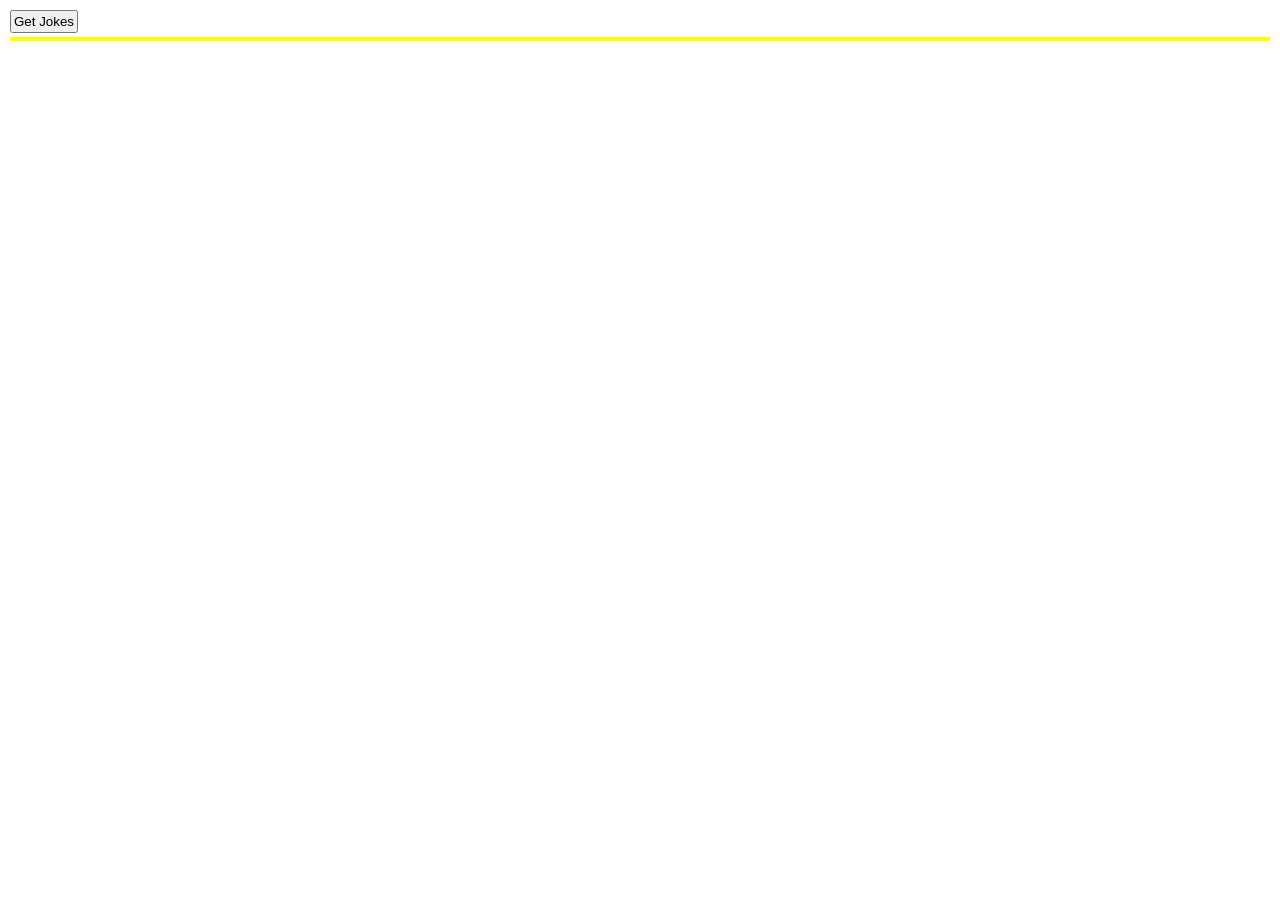
<file: index.html>
<!DOCTYPE html>
<html lang="en">
<head>
    <meta charset="UTF-8">
    <meta name="viewport" content="width=device-width, initial-scale=1.0">
    <title>JavaScript|DOM concept</title>
    <link rel="stylesheet" href="style.css">
</head>
<body>
    <!-- <h1>Hello This is my first Website</h1>
    <p>Lorem ipsum dolor sit amet consectetur adipisicing elit. Sed iure libero a minus molestias, cumque rem reprehenderit error nihil nisi dolore modi pariatur ipsum sunt culpa aliquid distinctio, dolor et.</p>
    <span class="mode-type">Mode: <span class="mode-description"></span></span>
    <div>
        <label for="html">
            Select mode:
        </label>
        <div class="mode-btn">
            <button class="modes light-mode" onclick="modebtn()">Dark&nbsp;Mode</button>
        </div>
    </div> -->
    <!-- For Fetch API -->
    <button id="btn">Get Jokes</button>
    <p id="facts"></p>
    <script src="script.js"></script>
</body>
</html>
</file>
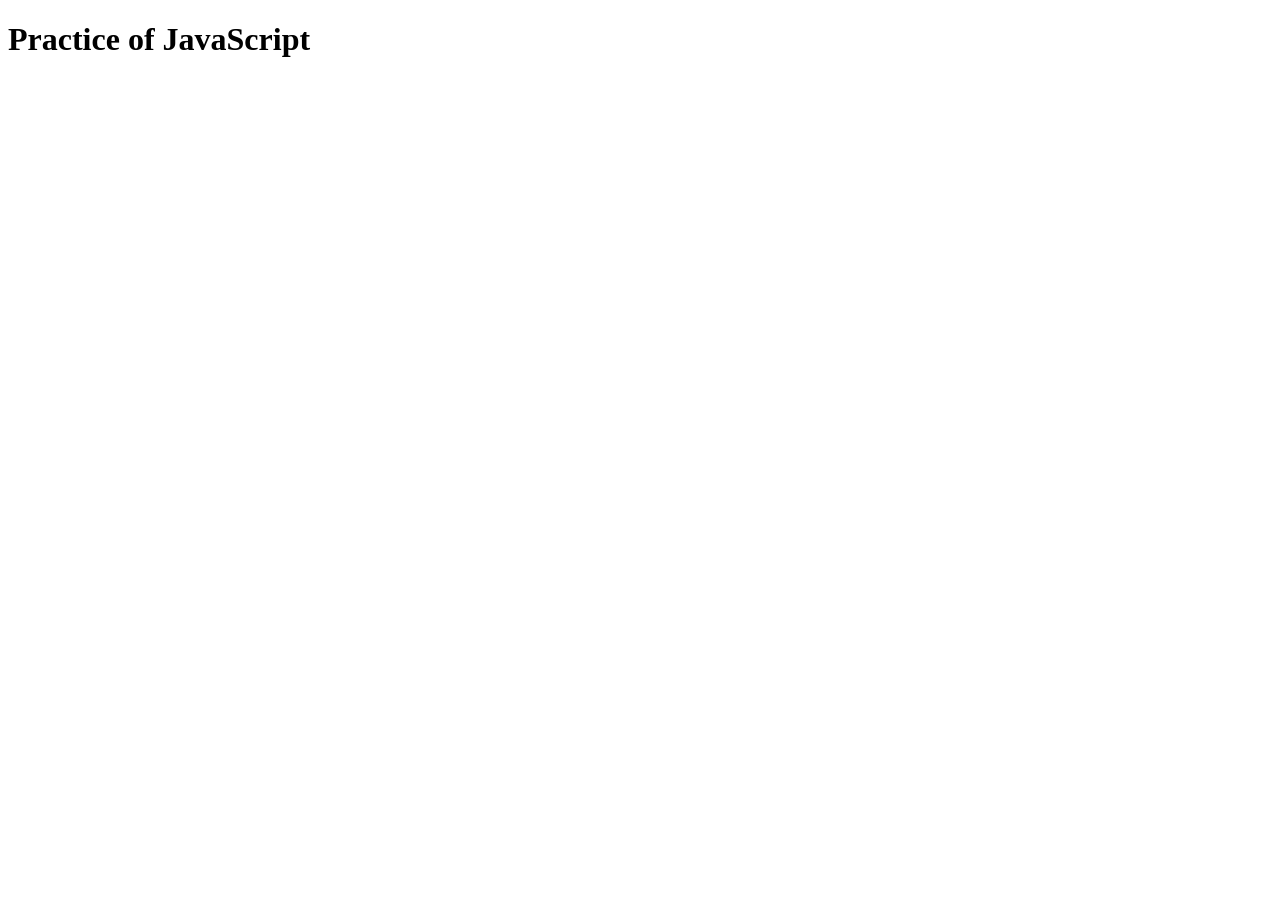
<file: javascript-practice/index.html>
<!DOCTYPE html>
<html lang="en">
<head>
    <meta charset="UTF-8">
    <meta name="viewport" content="width=device-width, initial-scale=1.0">
    <title>Document</title>
</head>
<body>
    <h1>Practice of JavaScript</h1>
    <script src="scripts.js"></script>
</body>
</html>
</file>
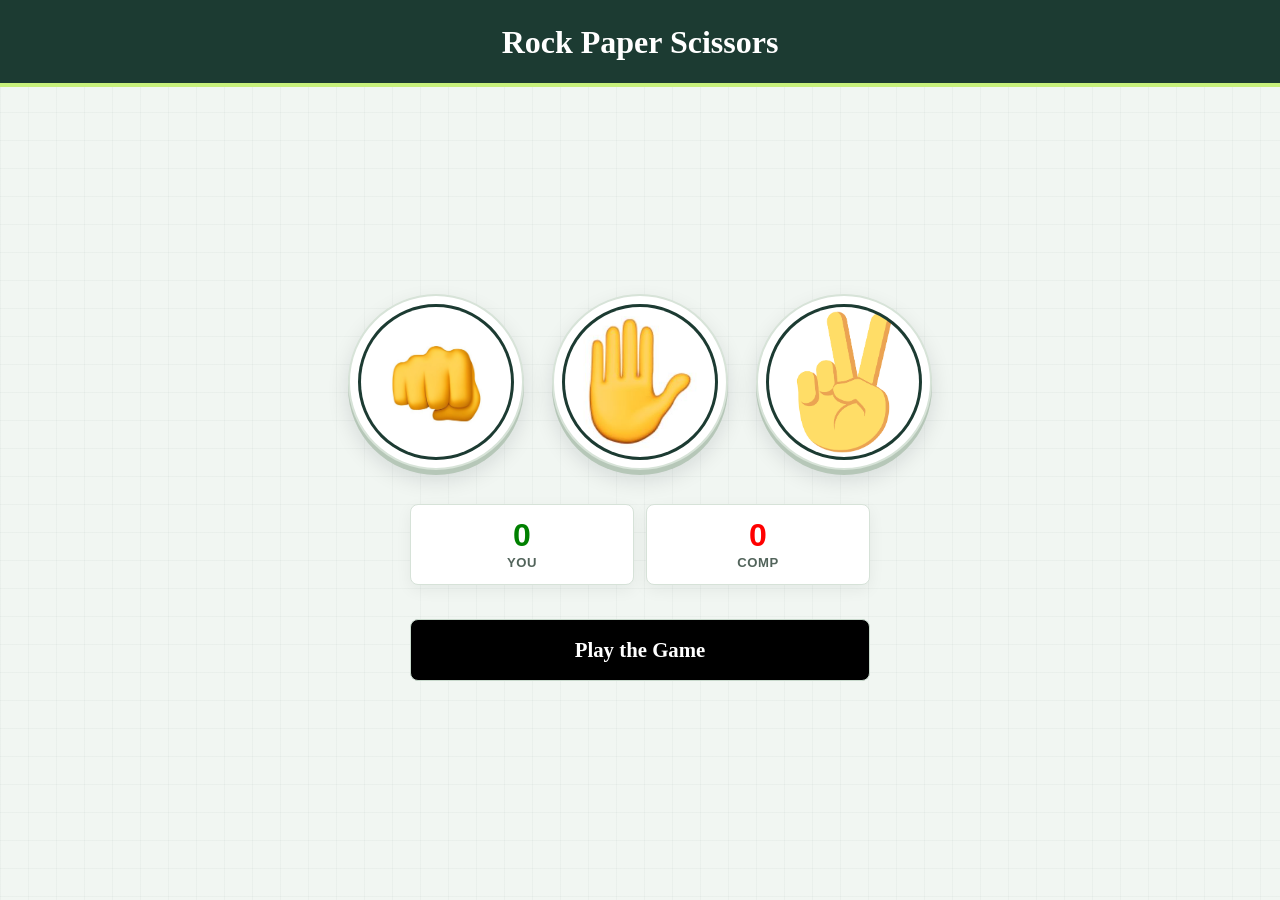
<file: projects/rock-paper-scissor/index.html>
<!DOCTYPE html>
<html lang="en">
<head>
    <meta charset="UTF-8">
    <meta name="viewport" content="width=device-width, initial-scale=1.0">
    <title>Rock-Paper-Scissor</title>
    <link rel="stylesheet" href="style.css">
</head>
<body>
    <header>
        <h1>Rock&nbsp;Paper&nbsp;Scissors</h1>
    </header>
    <main>
        <div class="choices">
            <button onclick="rock();" class="choice" id="rock"><img src="./image/rock.jpg" alt="_rock-hand"></button>
            <button onclick="paper();" class="choice" id="paper"><img src="./image/paper.jpg" alt="_paper-hand"></button>
            <button onclick="scissors();" class="choice" id="scissors"><img src="./image/scissor.png" alt="_scissors-hand"></button>
        </div>
        <div class="count">
            <p class="result"><span class="your-count">0</span><span>You</span></p>
            <p class="result"><span class="comp-count">0</span><span>Comp</span></p>
        </div>
        <div class="result-container">
            <p class="msg">Play the Game</p>
        </div>
    </main>
    <script src="script.js"></script>
</body>
</html>
</file>
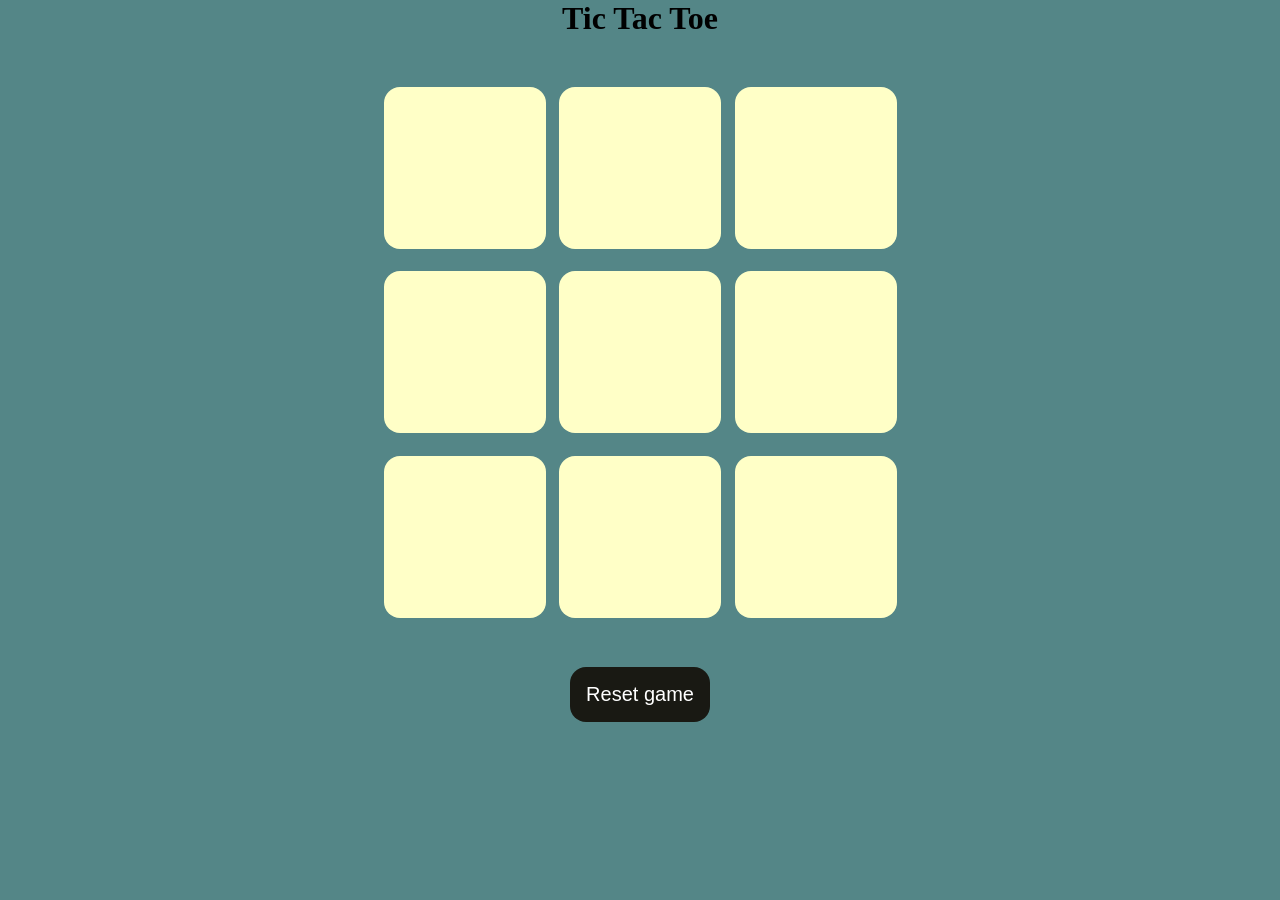
<file: projects/tic-tac-toe/index.html>
<!DOCTYPE html>
<html lang="en">
<head>
    <meta charset="UTF-8">
    <meta name="viewport" content="width=device-width, initial-scale=1.0">
    <title>Tic-Tac-Toe</title>
    <link rel="stylesheet" href="style.css">
</head>
<body>
    <div class="msg-container hide">
        <p id="msg">Winner</p>
        <button id="new-btn">New Game</button>
    </div>
    <h1>Tic Tac Toe</h1>
    <div class="container">
        <div class="game">
            <button class="box"></button>
            <button class="box"></button>
            <button class="box"></button>
            <button class="box"></button>
            <button class="box"></button>
            <button class="box"></button>
            <button class="box"></button>
            <button class="box"></button>
            <button class="box"></button>
        </div>
    </div>
    <button id="reset-btn">Reset game</button>
    
    <script src="index.js"></script>
</body>
</html>
</file>
<file: style.css>
*{
    margin: 2px;
    padding:2px;
}
/* Light Mode */
body{
    background-color:white;
}
h1{
    background-color: rgb(36, 248, 36);
}
p{
    background-color: yellow;
}
.mode-type{
    background-color: blue;
    color: white;
}
.light-mode{
    border:none;
    background-color: red;
    color:white;
    border-radius: 15px;
    padding:5px 10px;
}
.light-mode:hover{
    background-color: rgb(213, 2, 2);
    cursor: pointer;
    transform: scale(1.05);
    transition:0.2s ease-out;
    padding:6px 11px;
}
.dark-mode{
    border:none;
    background-color: yellow;
    color:black;
    border-radius: 15px;
    padding:5px 10px;
}
.dark-mode:hover{
    background-color:rgb(226, 226, 0);
    cursor: pointer;
    transition-timing-function:ease-out;
    padding:6px 11px;
}
/* div{
    background-color: rgb(179, 231, 236);
}
select{
    background-color: pink;
}
/* dark mode */
/* .dark-mode>body{
    background-color: black;
}
.dark-mode>h1{
    background-color: rgb(130, 193, 130);
}
.dark-mode>p{
    background-color: rgb(253, 253, 125);
}
.dark-mode>.mode-type{
    background-color: rgb(0, 128, 255);
    color: white;
}
.dark-mode>div{
    background-color: rgb(163, 247, 254);
}
.dark-mode>select{
    background-color: rgb(239, 139, 156);
    color:rgb(73, 0, 0);
}
.dark-mode>.mode-btn{
    display: flex;
    flex-direction: row;
    gap:0px;
} */
</file>
<file: projects/rock-paper-scissor/style.css>
:root{
    color-scheme: light;
    --ink: #172923;
    --forest: #1c3b32;
    --paper: #f1f6f2;
    --line: #d6e2d8;
    --green: #4b9c5b;
    --coral: #c96448;
    --lime: #c8f07c;
}
*{
    box-sizing: border-box;
    margin: 0;
    padding: 0;
}
body{
    min-height: 100vh;
    display: flex;
    flex-direction: column;
    color: var(--ink);
    font-family: "Trebuchet MS", "Segoe UI", sans-serif;
    background-color: var(--paper);
    background-image:
        linear-gradient(rgb(28 59 50 / 3%) 1px, transparent 1px),
        linear-gradient(90deg, rgb(28 59 50 / 3%) 1px, transparent 1px);
    background-size: 28px 28px;
}
header{
    width: 100%;
    padding: 24px 20px 22px;
    color: #fff;
    text-align: center;
    background: var(--forest);
    border-bottom: 4px solid var(--lime);
}
h1{
    font-family: Georgia, "Times New Roman", serif;
    font-size: 2rem;
    font-weight: 700;
    line-height: 1.15;
}
main{
    width: min(900px, calc(100% - 40px));
    flex: 1;
    display: flex;
    flex-direction: column;
    justify-content: center;
    align-items: center;
    gap: 34px;
    margin: 0 auto;
    padding: 48px 0 60px;
}
.choices{
    width: 100%;
    display: flex;
    flex-direction: row;
    justify-content: center;
    align-items: center;
    gap: clamp(12px, 3vw, 28px);
    flex-wrap: wrap;
}
.choices .choice{
    display: grid;
    place-items: center;
    width: clamp(112px, 24vw, 176px);
    aspect-ratio: 1;
    padding: 8px;
    border: 2px solid #d7e3d8;
    border-radius: 50%;
    background: #fff;
    box-shadow: 0 5px 0 #b6c7b8, 0 10px 22px rgb(11 20 29 / 12%);
    cursor: pointer;
    transition: transform 160ms ease, border-color 160ms ease, box-shadow 160ms ease;
}
.choices .choice img{
    display: block;
    width: 100%;
    height: 100%;
    object-fit: cover;
    border: 3px solid var(--forest);
    border-radius: 50%;
    background-color: var(--forest);
    transition: border-color 160ms ease;
}
.choices .choice:hover{
    transform: translateY(-5px);
    border-color: var(--green);
    box-shadow: 0 8px 0 #b6c7b8, 0 15px 26px rgb(11 20 29 / 18%);
}
.choices .choice:hover img{
    border-color: var(--green);
}
.choices .choice:active{
    transform: translateY(1px) scale(.97);
    box-shadow: 0 3px 0 #b6c7b8;
}
.choices .choice:focus-visible{
    outline: 3px solid #1d7a3b;
    outline-offset: 5px;
}
.count{
    width: min(100%, 460px);
    display: flex;
    justify-content: center;
    gap: 12px;
}
.result{
    flex: 1 1 0;
    display: flex;
    flex-direction: column;
    justify-content: center;
    align-items: center;
    gap: 4px;
    min-width: 0;
    padding: 14px 22px;
    border: 1px solid var(--line);
    color: green;
    border-radius: 8px;
    background: #fff;
    box-shadow: 0 5px 16px rgb(23 41 35 / 6%);
}
.result:nth-child(2){
    color: red;
}
.result span:first-child{
    font-size: 2rem;
    font-weight: 800;
    line-height: 1;
    font-variant-numeric: tabular-nums;
}
.result span:last-child{
    color: #52645b;
    font-size: .82rem;
    font-weight: 700;
    letter-spacing: .04em;
    text-transform: uppercase;
}
.result-container{
    width: min(100%, 460px);
    min-height: 62px;
    display: grid;
    place-items: center;
    padding: 12px 18px;
    border: 1px solid #c8d9cc;
    border-radius: 8px;
    background: #e4efe5;
    text-align: center;
}
.msg{
    font-family: Georgia, "Times New Roman", serif;
    font-size: 1.3rem;
    font-weight: 700;
    line-height: 1.3;
}
@media (max-width: 520px){
    header{
        padding: 20px 14px 18px;
    }
    h1{
        font-size: 1.6rem;
    }
    main{
        width: calc(100% - 28px);
        gap: 28px;
        padding: 38px 0 44px;
    }
    .count{
        gap: 9px;
    }
    .result{
        padding: 13px 12px;
    }
}
@media (prefers-reduced-motion: reduce){
    .choices .choice,
    .choices .choice img{
        transition: none;
    }
}

.result-container{
    background-color: black;
    color: white;
}
</file>
<file: projects/tic-tac-toe/style.css>
*{
    margin:0;
    padding:0;
}
body{
    background-color: #548687;
    text-align: center;
}
.container{
    height: 70vh;
    display: flex;
    justify-content: center;
    align-items: center;
    gap:1.5vmin;
}
.game{
    height:60vmin;
    width:60vmin;
    display: flex;
    flex-wrap:wrap;
    justify-content: center;
    align-items: center;
    gap:1.5vmin;

}
.box{
    height:18vmin;
    width: 18vmin;
    border-radius:1rem;
    border:none;
    box-shadow:0 0 1rem rbga(0,0,0,0.3);
    font-size:8vmin;
    color:#b0413e;
    background-color: #ffffc7;

}

#reset-btn{
    padding:1rem;
    font-size:1.25rem;
    background-color:#191913;
    color:#fff;
    border-radius:1rem;
    border:none;
}

#new-btn{
    padding:1rem;
    font-size:1.25rem;
    background-color:#191913;
    color:#fff;
    border-radius:1rem;
    border:none;
}

#msg{
    color:#ffffc7;
    font-size: 8vmin;
}
.msg-container{
    height:100vmin;
    display:flex;
    justify-content: center;
    align-items:center;
    flex-direction: column;
    gap:4rem;
}
.hide{
    display:none;
}
</file>
